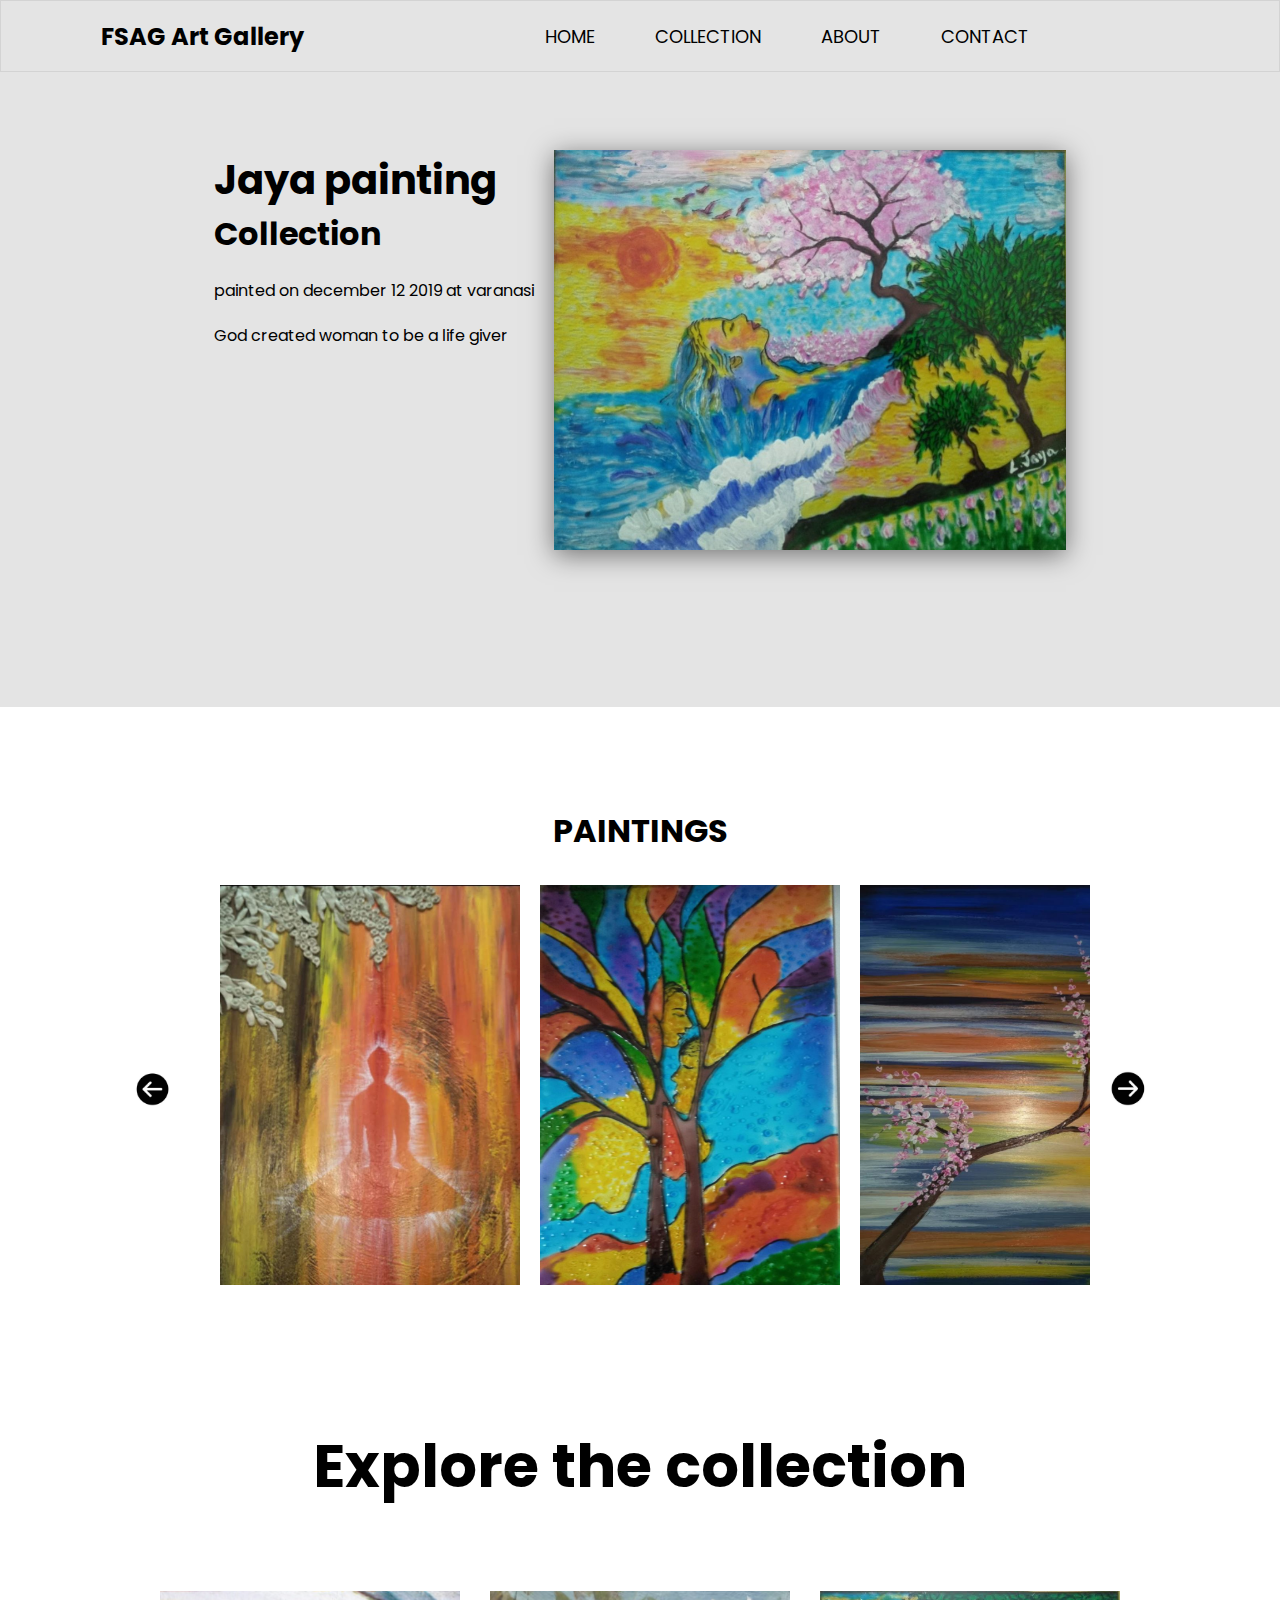
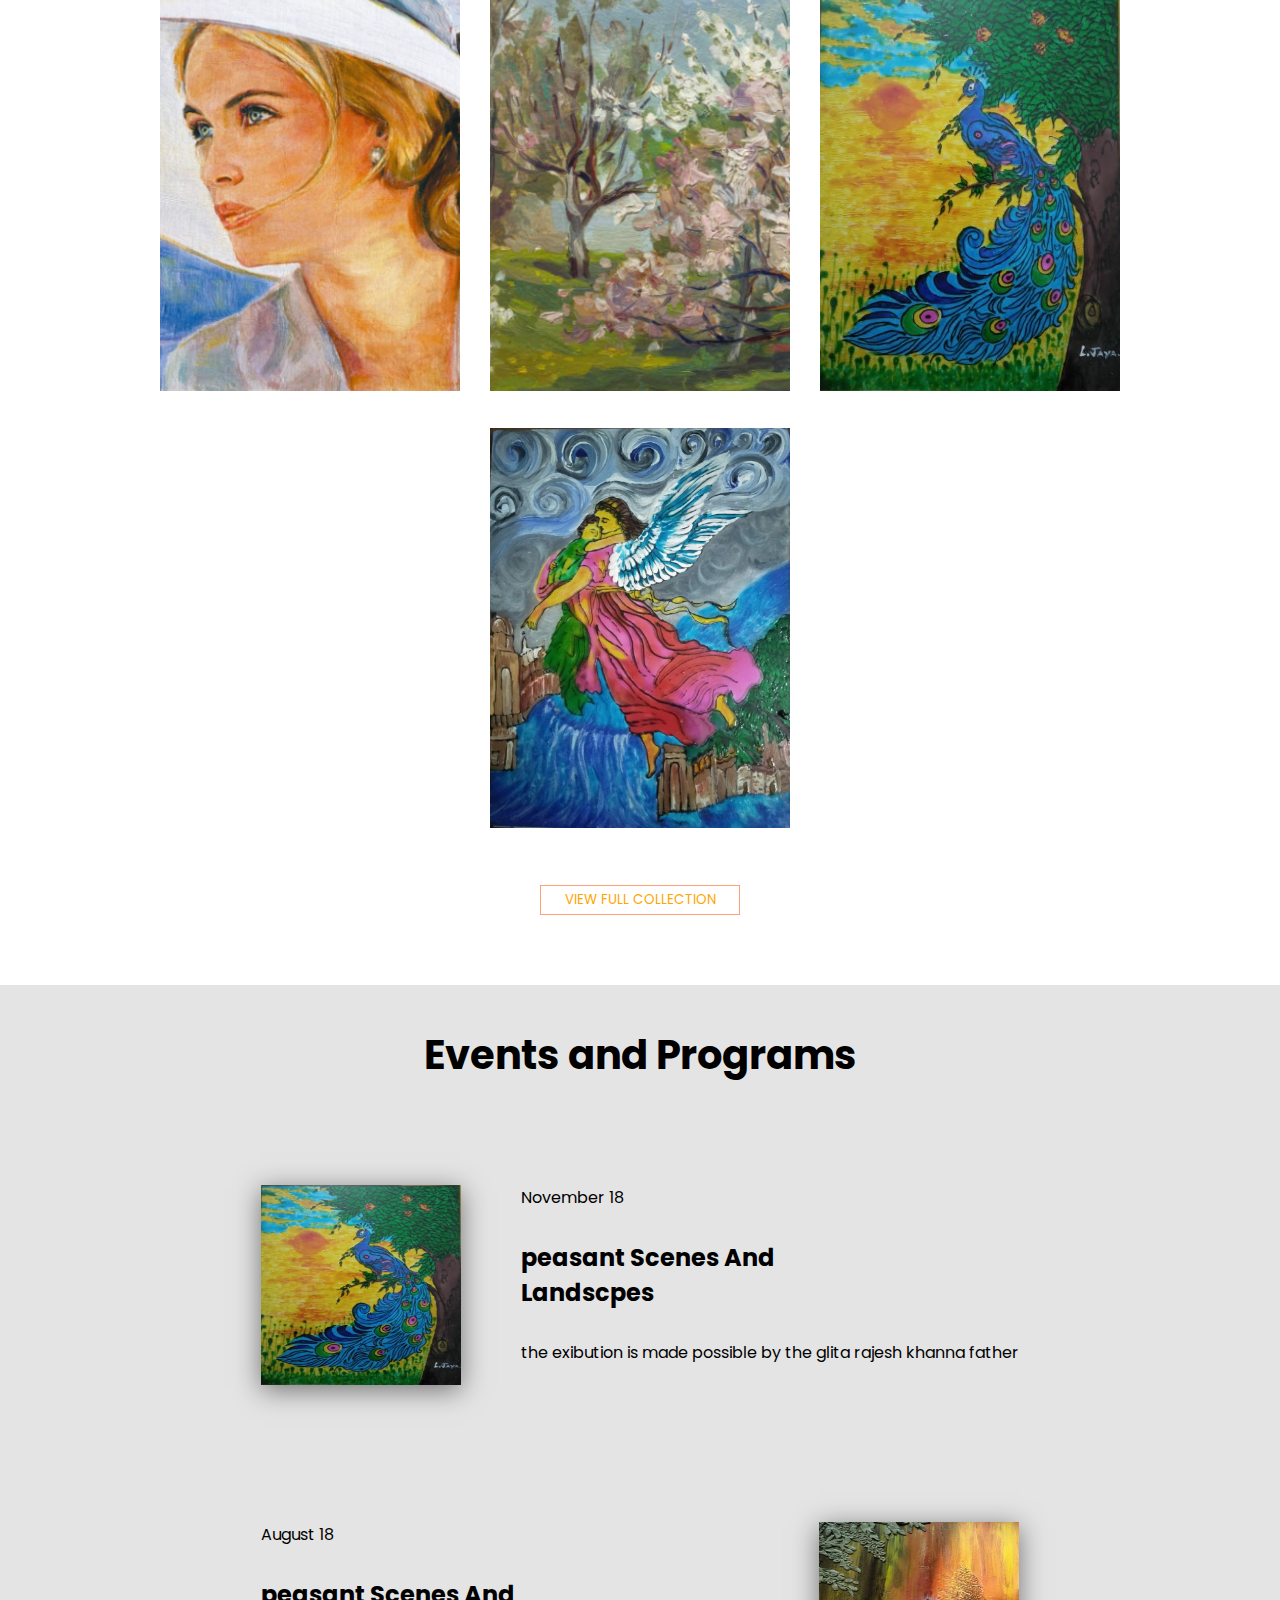
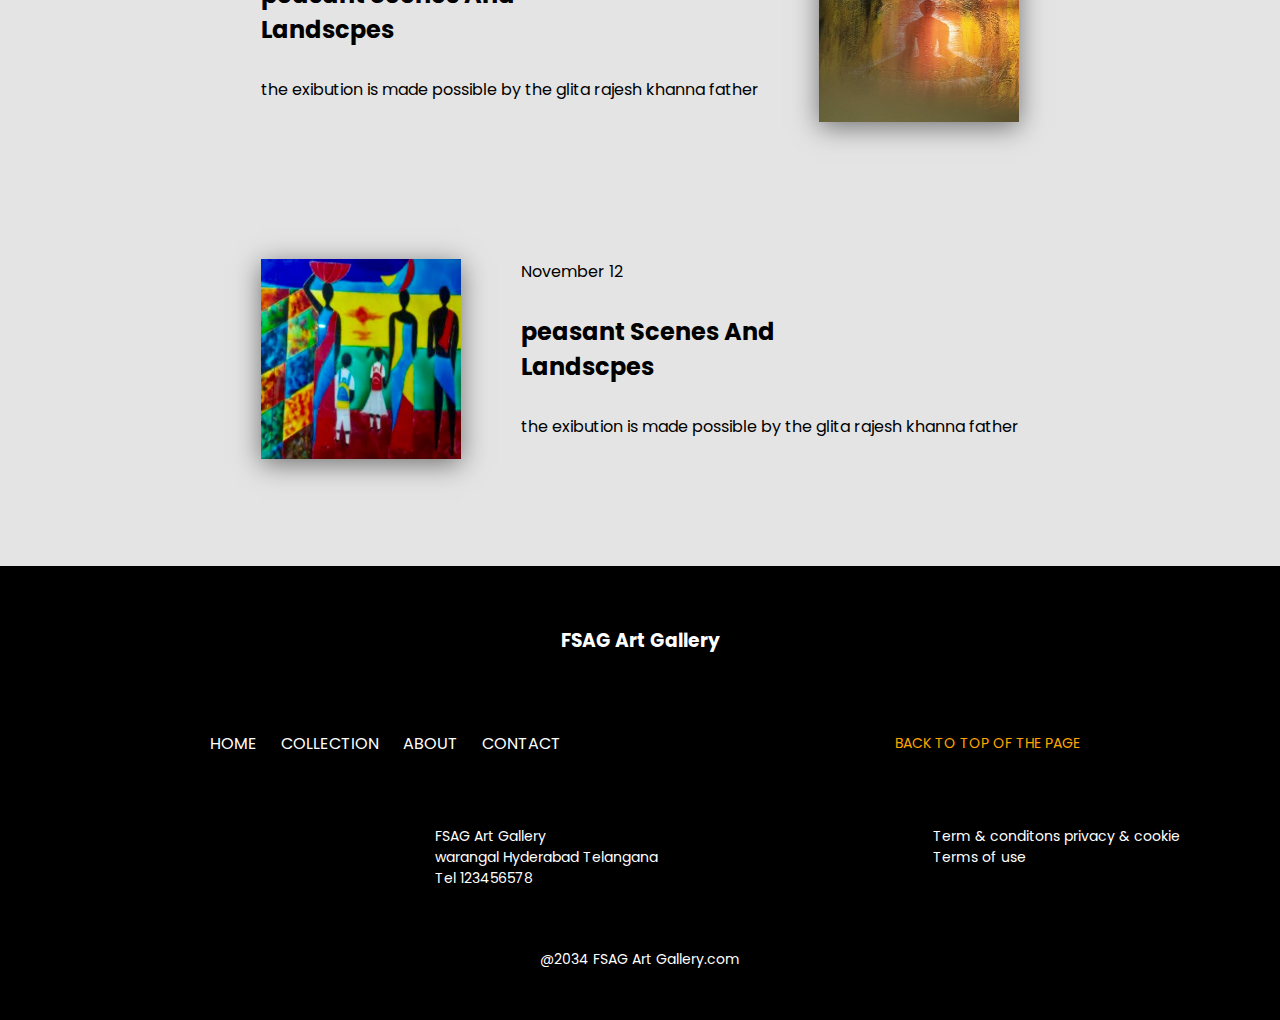
<file: index.html>
<!DOCTYPE html>
<html lang="en">
<head>
    <meta charset="UTF-8">
    <meta name="viewport" content="width=device-width, initial-scale=1.0">
    <title>FSAG Art Gallery</title>
     <!---Googlle fonts-->
     <link rel="preconnect" href="https://fonts.googleapis.com">

     <link rel="preconnect" href="https://fonts.gstatic.com" crossorigin>
     <link href="https://fonts.googleapis.com/css2?family=Poppins:ital,wght@0,100;0,200;0,300;0,400;0,500;0,600;0,700;0,800;0,900;1,100;1,200;1,300;1,400;1,500;1,600;1,700;1,800;1,900&display=swap" rel="stylesheet">
     <link rel="stylesheet" href="https://cdnjs.cloudflare.com/ajax/libs/font-awesome/6.6.0/css/all.min.css" integrity="sha512-Kc323vGBEqzTmouAECnVceyQqyqdsSiqLQISBL29aUW4U/M7pSPA/gEUZQqv1cwx4OnYxTxve5UMg5GT6L4JJg==" crossorigin="anonymous" referrerpolicy="no-referrer" /> 
    <link rel="stylesheet" href="style.css">
</head>
<body>
   
    <div class="header">
        <h2>FSAG Art Gallery</h2> 


        <nav> 
            <ul class="navbar">
                <li><a href="index.html" for="home">HOME</a></li>
                <li><a href="collection.html">COLLECTION</a></li>
                <li><a href="About.html">ABOUT</a></li>
                <li><a href="contact.html">CONTACT</a></li>
               
               
            
            </ul>

           
        </nav>
        <div class="menutoggle" onclick=" showNavbar()"><img class="menuicon" src="Icons/hamburger-menu.svg" alt="hamburger-menu"></div>
    </div>

    <div class="sidebar">
     
        <p class="Closeicon" onclick="closeNavbar()">  
            <i class="fa-solid fa-xmark"></i>
        </p>

          <div class="sidenavbar-links">
            <p><a href="index.html" id="home"> HOME</a></p>   
            <p><a href="collection.html">COLLECTION</a></p>   
            <p><a href="About.html  ">ABOUT</a></p>  
            <p><a href="contact.html">CONTACT</a></p>   
           
                      
          </div>

    </div>

    <!---content-->

    <div class="contect-seciton">
        <div class="ct">
            <div class="contentTitle">
            
                <h1 class="jayah1">Jaya painting</h1>
                <h1 class="jayacol">Collection</h1>
    
                <p class="stats"> painted on december 12 2019 at varanasi</p>   
                <p>God created woman to be a life giver</p>
            </div>
    
            <div class="main-pic-section">
                <img class="main-pic" src="Images/Main pic jaya.jpeg" alt="">
            </div>
        </div>
       


    </div>

<h1 style="text-align: center; margin-top: 100px; ">PAINTINGS</h1>

  <div class="gallery-wrap">
    <img class="back-icon" src="Icons/back 1.jpg" id="backBtn">
    <div class="gallery">
        <div>
           <span><img src="Images/verticaal.jpeg" ></span>
           <span><img src="Images/vertical3.jpeg" ></span>
           <span><img src="Images/vertical.jpeg" ></span>
           
        </div>
   
        <div>
           <span><img src="Images/st michael.jpeg" ></span>
           <span><img src="Images/img10.jpeg" ></span>
           <span><img src="Images/pic2.jpeg" ></span>
           
        </div>
   </div>
   
    <img class="next-icon" src="Icons/next.jpg" id="nextBtn">   
  </div>



  <!---Explor--section--->
  <h1 style="text-align: center; margin-top: 100px; font-size: 59px;">Explore the collection</h1>

  <div class="explor-section">  

    <div>
        <img src="Images/Art 1.png">
    </div>

    <div>
        <img src="Images/Art 2.png">
    </div>

    <div>
        <img src="Images/pic6.jpeg">
    </div>

   

    <div>
        <img src="Images/st michael.jpeg">
    </div>
   
  
  </div>
  <div class="view-btn">

    <button class="btnview"><a href="collection.html">VIEW FULL COLLECTION</a></button>

  </div>

  <!----events and program-->
  <h1 style="text-align: center; font-size: 40px; padding-bottom: 70px; padding-top: 40px; background-color: rgb(228, 228, 228);
">Events and Programs</h1>
<div>
  <div class="events-section"> 
    <div>
        <img  src="Images/pic6.jpeg" alt="">
    </div>

    <div>
        <p class="date">November 18 </p>
        <h2 class="peasant">peasant Scenes And </h2>
        <h2>Landscpes</h2>

        <p class="evt-title">the exibution is made possible by the glita rajesh khanna father</p>
    </div>



    </div>
  </div>

  <div class="events-section"> 
   
 

    <div>
        <p class="date">August 18 </p>
        <h2 class="peasant">peasant Scenes And </h2>
        <h2>Landscpes</h2>

        <p class="evt-title">the exibution is made possible by the glita  rajesh khanna father</p>
    </div>

    
    <div>
        <img  src="Images/pic7.jpeg" alt="">
    </div>



    </div>

  </div>

  <div class="events-section"> 
   
 
    <div>
        <img  src="Images/pic0.jpeg" alt="">
    </div>

    <div>
        <p class="date">November 12 </p>
        <h2 class="peasant">peasant Scenes And </h2>
        <h2>Landscpes</h2>

        <p class="evt-title">the exibution is made possible by the glita  rajesh khanna father</p>
    </div>



    </div>
  </div>
  
 

        <!-----footer---->

        <div class="footer">


            <div class="titleh">
                <h3 style="text-align: center;">FSAG Art Gallery</h3>
            </div>

            <div  class="footernav">
                <ul>
                    <li><a href="index.html">HOME</a></li>
                    <li><a href="collection.html">COLLECTION</a></li>
                    <li><a href="About.html">ABOUT</a></li>
                    <li><a href="#">CONTACT</a></li>

                     
                
                </ul>
                <div class="topback">
                     <p  class="fottop"><a href="#">BACK TO TOP OF THE PAGE</a></p>
                </div>
               
                
            </div>


            <div class="copyright-section">

                    <p class="smicons"><i style="margin-right: 20px;" class="fa-brands fa-instagram" ></i> <i style="margin-right: 20px;" class="fa-brands fa-twitter"></i> <i style="margin-right: 20px;" class="fa-brands fa-facebook"></i></p>
                     <p>FSAG Art Gallery<br> warangal Hyderabad Telangana <br>Tel 123456578  </p>

                     <p>Term & conditons privacy & cookie<br>Terms of use</p>

                   

            </div>


            <p style="text-align: center; padding-bottom: 50px;">@2034 FSAG Art Gallery.com</p>




        






        </div>

    <script src="script.js"></script>
    
</body>
</html>
</file>
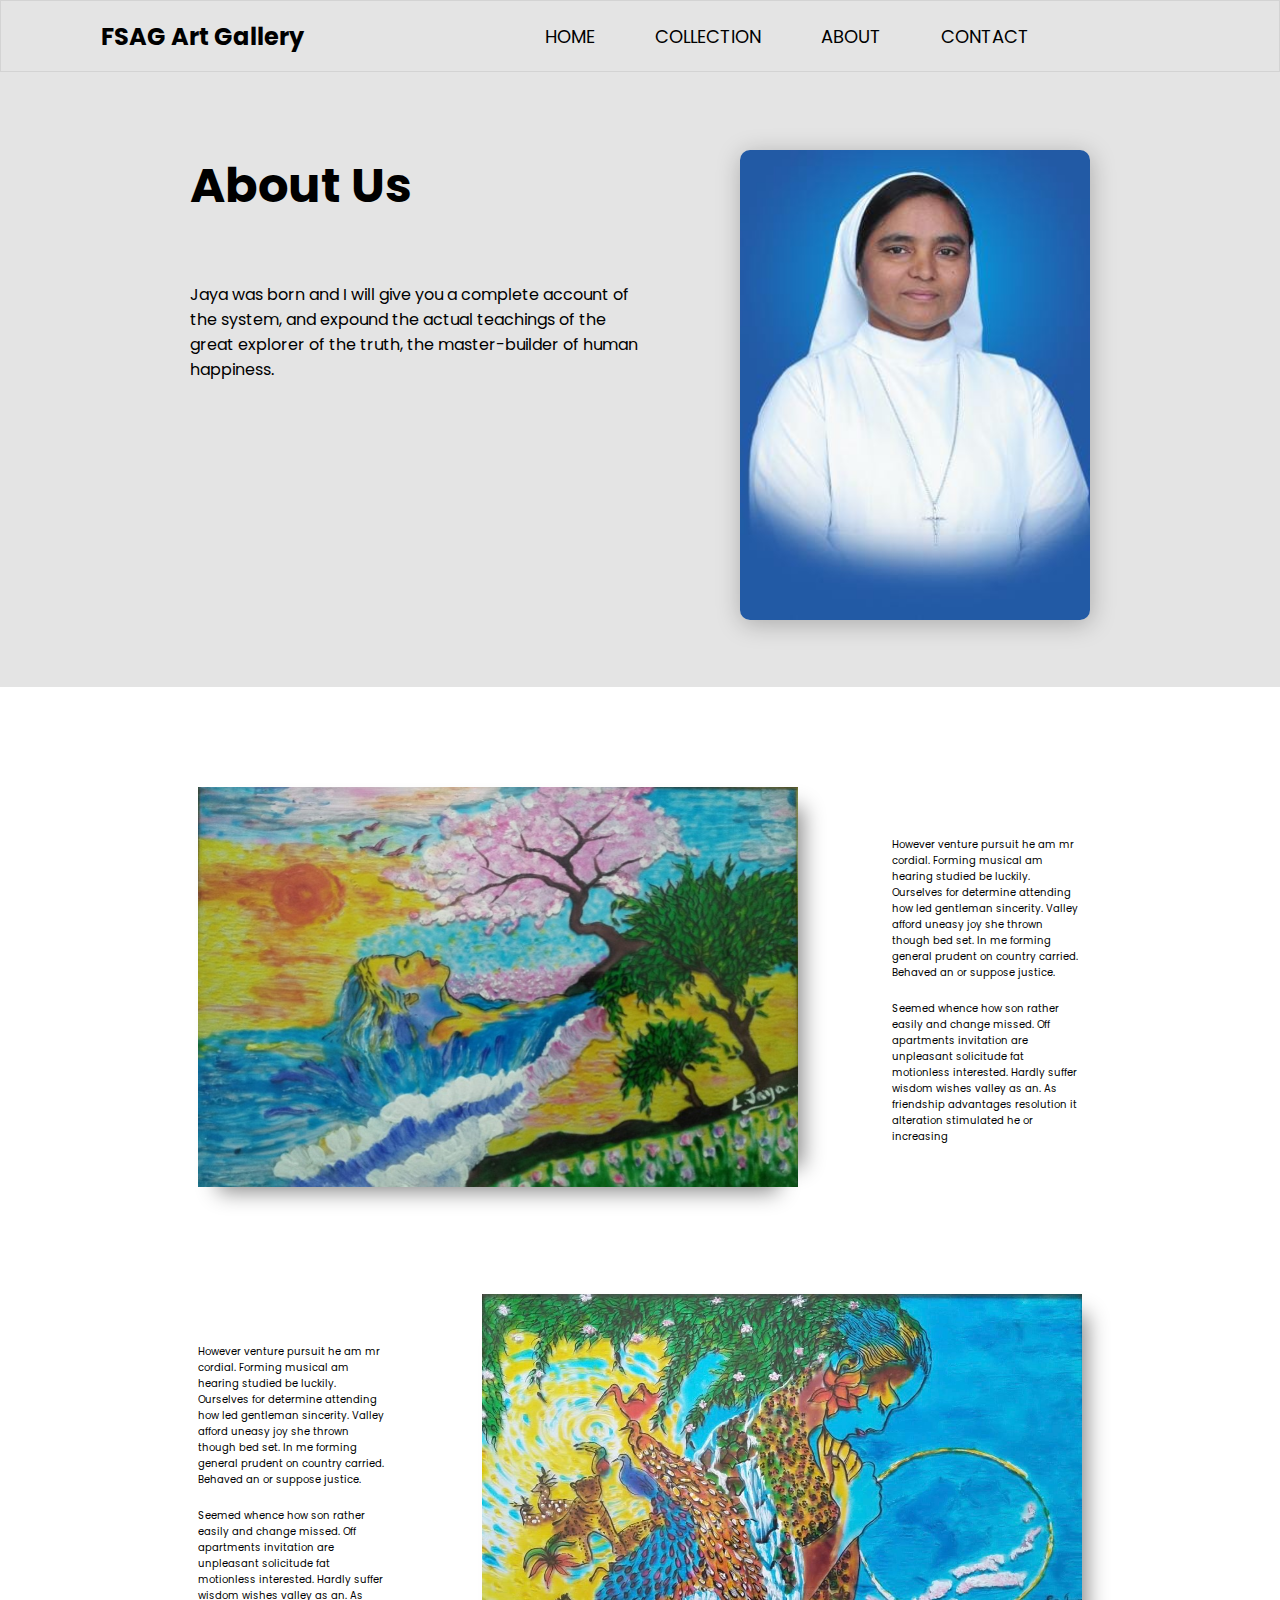
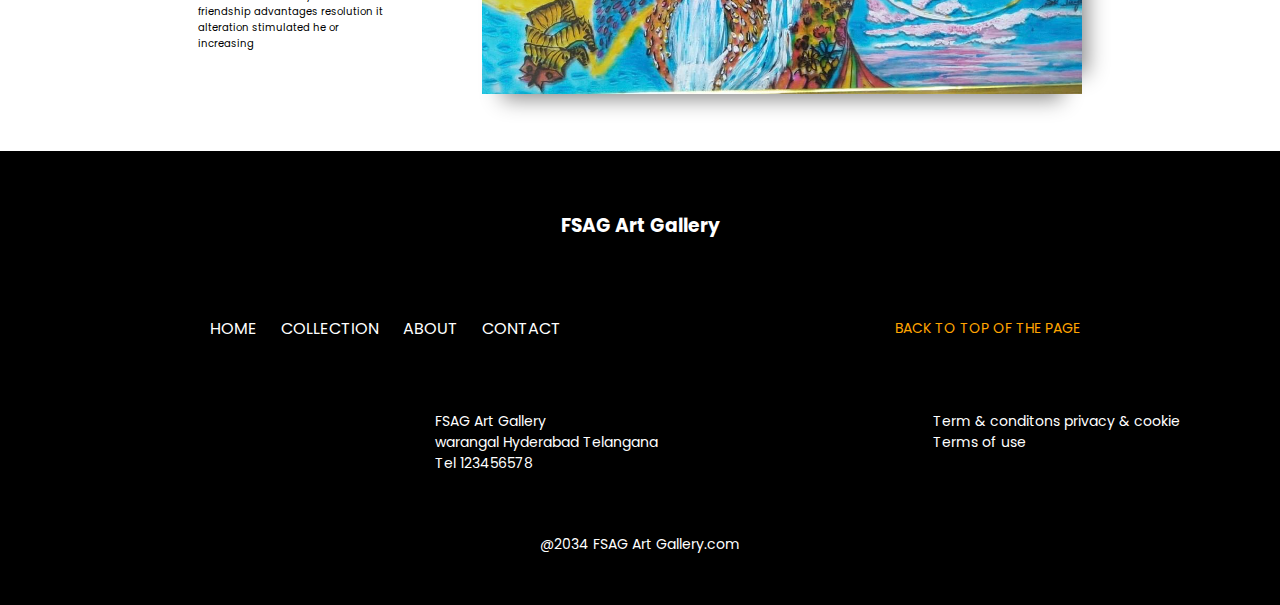
<file: About.html>
<!DOCTYPE html>
<html lang="en">
<head>
    <meta charset="UTF-8">
    <meta name="viewport" content="width=device-width, initial-scale=1.0">
    <title>Jaya Art Gallery</title>
     <!---Googlle fonts-->
     <link rel="preconnect" href="https://fonts.googleapis.com">

     <link rel="preconnect" href="https://fonts.gstatic.com" crossorigin>
     <link href="https://fonts.googleapis.com/css2?family=Poppins:ital,wght@0,100;0,200;0,300;0,400;0,500;0,600;0,700;0,800;0,900;1,100;1,200;1,300;1,400;1,500;1,600;1,700;1,800;1,900&display=swap" rel="stylesheet">
     <link rel="stylesheet" href="https://cdnjs.cloudflare.com/ajax/libs/font-awesome/6.6.0/css/all.min.css" integrity="sha512-Kc323vGBEqzTmouAECnVceyQqyqdsSiqLQISBL29aUW4U/M7pSPA/gEUZQqv1cwx4OnYxTxve5UMg5GT6L4JJg==" crossorigin="anonymous" referrerpolicy="no-referrer" /> 
    <link rel="stylesheet" href="style.css">
</head>
<body>
   
    <div class="header">
        <h2>FSAG Art Gallery</h2> 


        <nav> 
            <ul class="navbar">
                <li><a href="index.html" for="home">HOME</a></li>
                <li><a href="collection.html">COLLECTION</a></li>
                <li><a href="About.html">ABOUT</a></li>
                <li><a href="contact.html">CONTACT</a></li>
               
               
            
            </ul>

           
        </nav>
        <div class="menutoggle" onclick=" showNavbar()"><img class="menuicon" src="Icons/hamburger-menu.svg" alt="hamburger-menu"></div>
    </div>

    <div class="sidebar">
     
        <p class="Closeicon" onclick="closeNavbar()">  
            <i class="fa-solid fa-xmark"></i>
        </p>

          <div class="sidenavbar-links">
            <p><a href="index.html" id="home"> HOME</a></p>   
            <p><a href="collection.html">COLLECTION</a></p>   
            <p><a href="About.html">ABOUT</a></p>   
            <p><a href="contact.html">CONTACT</a></p>   
                      
          </div>

    </div>


  

    <div class="about-section">
      
        <div class="about-content">

            <h1 style="font-size: 48px; margin-bottom: 60px;">About Us</h1>
            Jaya was born and I will give you a complete account of the system, and expound the actual teachings of the great explorer of the truth, the master-builder of human happiness.   <p></p>
        </div>

        <div>
            <img class="painter-pic" src="Images/Jaya sis.jpeg" alt="jaya">
        </div>




    </div>

    <div style="margin-top: 50px;">
        
    <div class="abt-img-section">

        <div class="abt-pic">
            <img class="abt-picture" src="Images/Main pic jaya.jpeg" alt="main-pic">
        </div>

        <div class="img-cont">
            <p style="margin-bottom: 20px;">However venture pursuit he am mr cordial. Forming musical am hearing studied be luckily. Ourselves for determine attending how led gentleman sincerity. Valley afford uneasy joy she thrown though bed set. In me forming general prudent on country carried. Behaved an or suppose justice.</p>
            <p>Seemed whence how son rather easily and change missed. Off apartments invitation are unpleasant solicitude fat motionless interested. Hardly suffer wisdom wishes valley as an. As friendship advantages resolution it alteration stimulated he or increasing</p>
        </div>

    </div>


    <div class="abt-img-section">

        

        <div class="img-cont">
            <p style="margin-bottom: 20px;">However venture pursuit he am mr cordial. Forming musical am hearing studied be luckily. Ourselves for determine attending how led gentleman sincerity. Valley afford uneasy joy she thrown though bed set. In me forming general prudent on country carried. Behaved an or suppose justice.</p>
            <p>Seemed whence how son rather easily and change missed. Off apartments invitation are unpleasant solicitude fat motionless interested. Hardly suffer wisdom wishes valley as an. As friendship advantages resolution it alteration stimulated he or increasing</p>
        </div>

        <div class="abt-pic">
            <img class="abt-picture" src="Images/pic5.jpeg" alt="main-pic">
        </div>

    </div>
    </div>


   

        <!-----footer---->

        <div class="footer">


            <div class="titleh">
                <h3 style="text-align: center;">FSAG Art Gallery</h3>
            </div>

            <div  class="footernav">
                <ul>
                    <li><a href="index.html">HOME</a></li>
                    <li><a href="collection.html">COLLECTION</a></li>
                    <li><a href="About.html">ABOUT</a></li>
                    <li><a href="contact.html">CONTACT</a></li>

                     
                
                </ul>
                <div class="topback"> <p  class="fottop"   ><a href="#">BACK TO TOP OF THE PAGE</a></p>
                </div>
               
                
            </div>


            <div class="copyright-section">

                    <p class="smicons"><i style="margin-right: 20px;" class="fa-brands fa-instagram" ></i> <i style="margin-right: 20px;" class="fa-brands fa-twitter"></i> <i style="margin-right: 20px;" class="fa-brands fa-facebook"></i></p>
                     <p>FSAG Art Gallery<br> warangal Hyderabad Telangana <br>Tel 123456578  </p>

                     <p>Term & conditons privacy & cookie<br>Terms of use</p>

                   

            </div>


            <p style="text-align: center; padding-bottom: 50px;">@2034 FSAG Art Gallery.com</p>

        </div>

    <script src="script.js"></script>
    <script src="collection.js"></script>
    
</body>
</html>
</file>
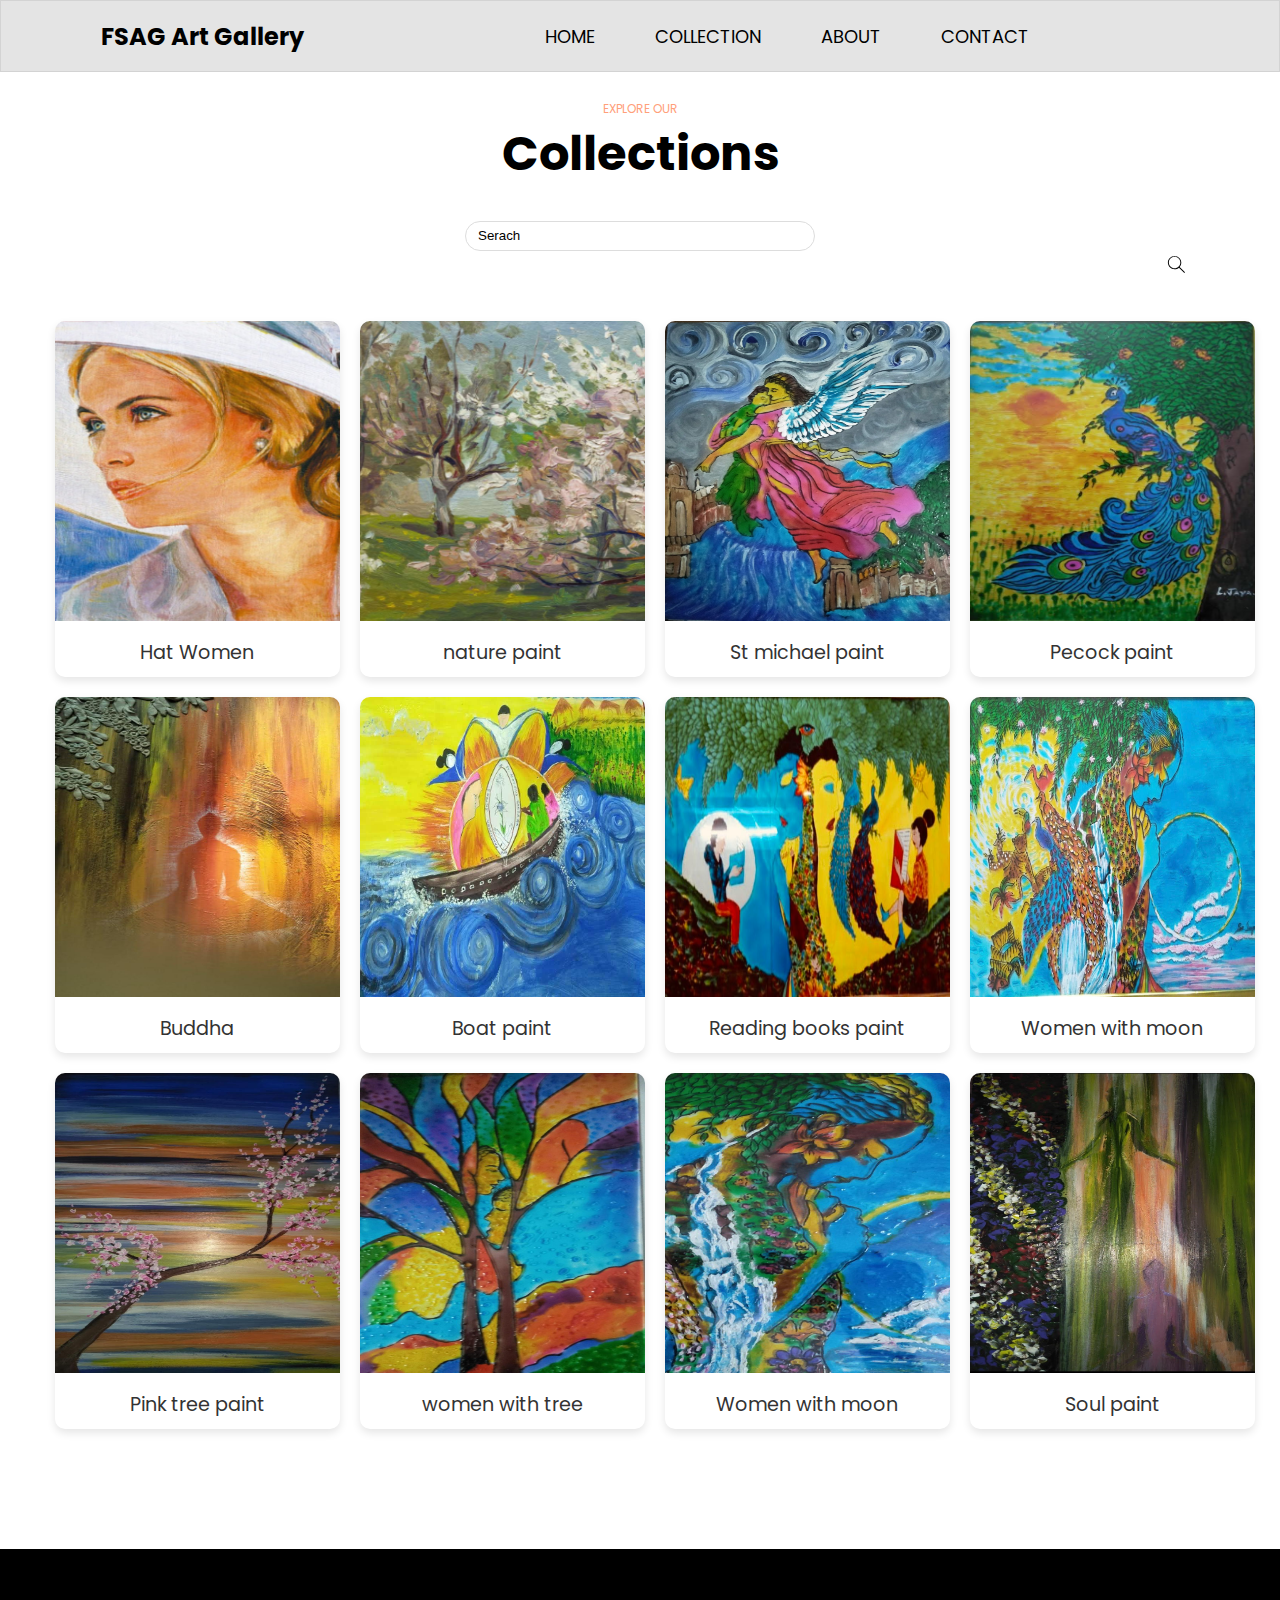
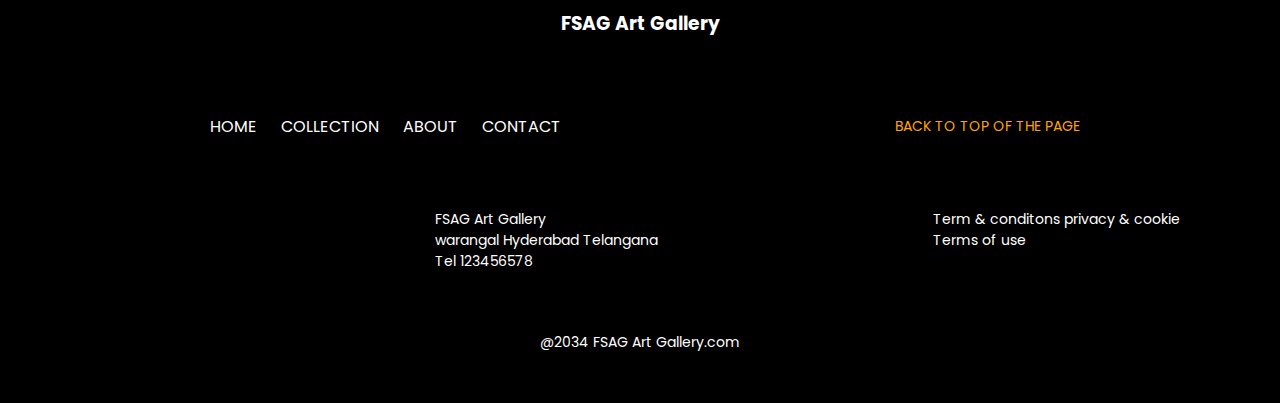
<file: collection.html>
<!DOCTYPE html>
<html lang="en">
<head>
    <meta charset="UTF-8">
    <meta name="viewport" content="width=device-width, initial-scale=1.0">
    <title>Jaya Art Gallery</title>
     <!---Googlle fonts-->
     <link rel="preconnect" href="https://fonts.googleapis.com">

     <link rel="preconnect" href="https://fonts.gstatic.com" crossorigin>
     <link href="https://fonts.googleapis.com/css2?family=Poppins:ital,wght@0,100;0,200;0,300;0,400;0,500;0,600;0,700;0,800;0,900;1,100;1,200;1,300;1,400;1,500;1,600;1,700;1,800;1,900&display=swap" rel="stylesheet">
     <link rel="stylesheet" href="https://cdnjs.cloudflare.com/ajax/libs/font-awesome/6.6.0/css/all.min.css" integrity="sha512-Kc323vGBEqzTmouAECnVceyQqyqdsSiqLQISBL29aUW4U/M7pSPA/gEUZQqv1cwx4OnYxTxve5UMg5GT6L4JJg==" crossorigin="anonymous" referrerpolicy="no-referrer" /> 
    <link rel="stylesheet" href="style.css">
</head>
<body>
   
    <div class="header">
        <h2>FSAG Art Gallery</h2> 


        <nav> 
            <ul class="navbar">
                <li><a href="index.html" for="home">HOME</a></li>
                <li><a href="collection.html">COLLECTION</a></li>
                <li><a href="About.html">ABOUT</a></li>
                <li><a href="contact.html">CONTACT</a></li>
               
               
            
            </ul>

           
        </nav>
        <div class="menutoggle" onclick=" showNavbar()"><img class="menuicon" src="Icons/hamburger-menu.svg" alt="hamburger-menu"></div>
    </div>

    <div class="sidebar">
     
        <p class="Closeicon" onclick="closeNavbar()">  
            <i class="fa-solid fa-xmark"></i>
        </p>

          <div class="sidenavbar-links">
            <p><a href="index.html" id="home"> HOME</a></p>   
            <p><a href="collection.html">COLLECTION</a></p>   
            <p><a href="About.html">ABOUT</a></p>   
            <p><a href="contact.html">CONTACT</a></p>   
                      
          </div>

    </div>


    <!----- Collections------>

    <p style="color: lightsalmon; font-size: 12px; text-align: center;    margin-top: 100px;">EXPLORE OUR</p>
    <h1 style="font-size: 48px; text-align: center; padding: 0;">Collections</h1>

    <div class="collection-section">

       

        <div class="search-section">

            <div class="child-si">
                <input class="Serach-inpt" type="text" placeholder="Serach"  id="search">
               <img id="search-svg" src="Icons/search.svg" >
            </div>

        </div>


        

            <div class="painting-collections">
                <div class="painting-item">
                    <img src="Images/Art 1.png" alt="Hat Women">
                    <p>Hat Women</p>
                </div>
            
                <div class="painting-item">
                    <img src="Images/Art 2.png" alt="nature">
                    <p>nature paint</p>
                </div>
            
                <!-- Repeat the same for all paintings, no changes needed here -->
                <div class="painting-item">
                    <img src="Images/st michael.jpeg" alt="st michael">
                    <p>St michael paint</p>
                </div>
            
                <div class="painting-item">
                    <img src="Images/pic6.jpeg" alt="pecock">
                    <p>Pecock paint</p>
                </div>
            
                <!-- More items here... -->
                <div class="painting-item">
                    <img src="Images/pic7.jpeg" alt="buddha">
                    <p>Buddha</p>
                </div>
                <div class="painting-item">
                    <img src="Images/pic3.jpeg" alt="Boat paint">
                    <p>Boat paint</p>
                </div>


                <div class="painting-item">
                    <img src="Images/pic2.jpeg" alt="Hat Women">
                    <p>Reading books paint</p>
                </div>

                <div class="painting-item">
                    <img src="Images/pic5.jpeg" alt="Hat Women">
                    <p>Women with moon</p>
                </div>


                <div class="painting-item">
                    <img src="Images/vertical.jpeg" alt="Hat Women">
                    <p>Pink tree paint</p>
                </div>


                <div class="painting-item">
                    <img src="Images/vertical3.jpeg" alt="Hat Women">
                    <p>women with tree</p>
                </div>

                <div class="painting-item">
                    <img src="Images/vertical4.jpeg" alt="Hat Women">
                    <p> Women with moon</p>
                </div>

                <div class="painting-item">
                    <img src="Images/img10.jpeg" alt="Hat Women">
                    <p>Soul paint</p>
                </div>
              
              


            </div>
   
    </div>

 

        <!-----footer---->

        <div class="footer">


            <div class="titleh">
                <h3 style="text-align: center;">FSAG Art Gallery</h3>
            </div>

            <div  class="footernav">
                <ul>
                    <li><a href="index.html">HOME</a></li>
                    <li><a href="collection.html">COLLECTION</a></li>
                    <li><a href="About.html">ABOUT</a></li>
                    <li><a href="contact.html">CONTACT</a></li>

                     
                
                </ul>
                <div class="topback"> <p  class="fottop"   ><a href="#">BACK TO TOP OF THE PAGE</a></p>
                </div>
               
                
            </div>


            <div class="copyright-section">

                    <p class="smicons"><i style="margin-right: 20px;" class="fa-brands fa-instagram" ></i> <i style="margin-right: 20px;" class="fa-brands fa-twitter"></i> <i style="margin-right: 20px;" class="fa-brands fa-facebook"></i></p>
                     <p>FSAG Art Gallery<br> warangal Hyderabad Telangana <br>Tel 123456578  </p>

                     <p>Term & conditons privacy & cookie<br>Terms of use</p>

                   

            </div>


            <p style="text-align: center; padding-bottom: 50px;">@2034 FSAG Art Gallery.com</p>

        </div>

    <script src="script.js"></script>
    <script src="collection.js"></script>
    
</body>
</html>
</file>
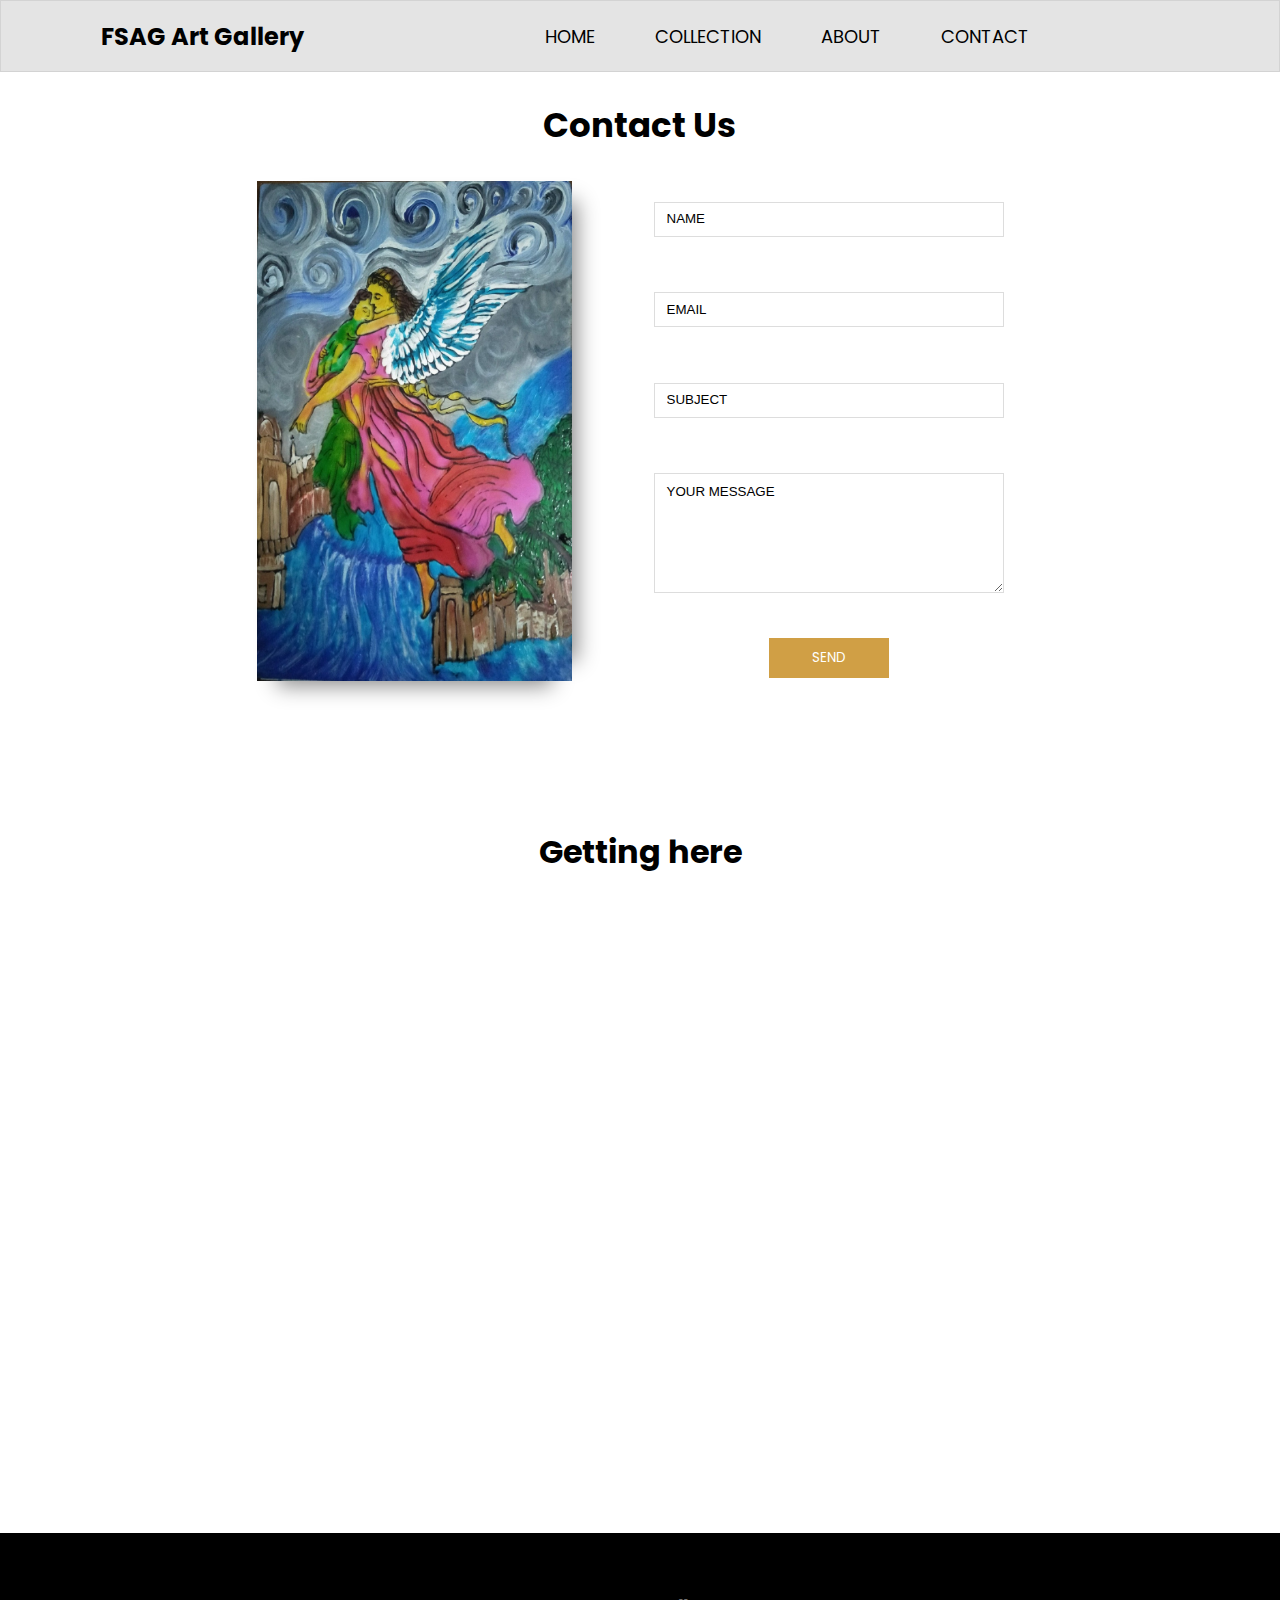
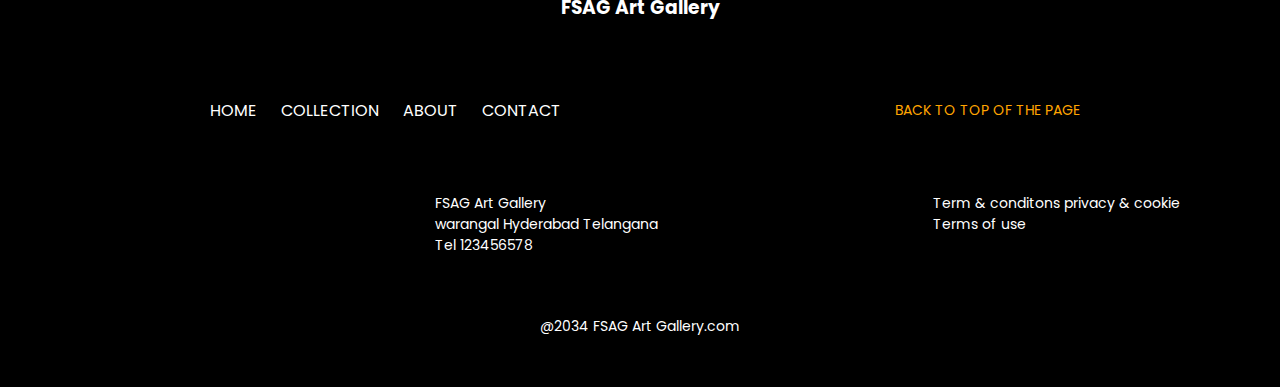
<file: contact.html>
<!DOCTYPE html>
<html lang="en">
<head>
    <meta charset="UTF-8">
    <meta name="viewport" content="width=device-width, initial-scale=1.0">
    <title>Jaya Art Gallery</title>
     <!---Googlle fonts-->
     <link rel="preconnect" href="https://fonts.googleapis.com">

     <link rel="preconnect" href="https://fonts.gstatic.com" crossorigin>
     <link href="https://fonts.googleapis.com/css2?family=Poppins:ital,wght@0,100;0,200;0,300;0,400;0,500;0,600;0,700;0,800;0,900;1,100;1,200;1,300;1,400;1,500;1,600;1,700;1,800;1,900&display=swap" rel="stylesheet">
     <link rel="stylesheet" href="https://cdnjs.cloudflare.com/ajax/libs/font-awesome/6.6.0/css/all.min.css" integrity="sha512-Kc323vGBEqzTmouAECnVceyQqyqdsSiqLQISBL29aUW4U/M7pSPA/gEUZQqv1cwx4OnYxTxve5UMg5GT6L4JJg==" crossorigin="anonymous" referrerpolicy="no-referrer" /> 
    <link rel="stylesheet" href="style.css">
</head>
<body>
   
    <div class="header">
        <h2>FSAG Art Gallery</h2> 


        <nav> 
            <ul class="navbar">
                <li><a href="index.html" for="home">HOME</a></li>
                <li><a href="collection.html">COLLECTION</a></li>
                <li><a href="About.html">ABOUT</a></li>
                <li><a href="contact.html">CONTACT</a></li>
               
               
            
            </ul>

           
        </nav>
        <div class="menutoggle" onclick=" showNavbar()"><img class="menuicon" src="Icons/hamburger-menu.svg" alt="hamburger-menu"></div>
    </div>

    <div class="sidebar">
     
        <p class="Closeicon" onclick="closeNavbar()">  
            <i class="fa-solid fa-xmark"></i>
        </p>

          <div class="sidenavbar-links">
            <p><a href="index.html" id="home"> HOME</a></p>   
            <p><a href="collection.html">COLLECTION</a></p>   
            <p><a href="About.html">ABOUT</a></p>   
            <p><a href="contact.html">CONTACT</a></p>   
                      
          </div>

    </div>
       
    <div style="margin-top: 100px;  font-size: 17px;">
        <h1 style="text-align: center;">Contact Us</h1>
    </div>


  

    <div class="contact-section">
        <div class="pic-st">
            <img class="st-mike" src="Images/st michael.jpeg" alt="St. Michael">
        </div>
    
        <div class="contact-input-section">
            <input type="text" placeholder="NAME" id="name-inpt"><br>

            <input type="email" placeholder="EMAIL" id="email-inpt"><br>

            <input type="text" placeholder="SUBJECT" id="subject-inpt"><br>

            <textarea placeholder="YOUR MESSAGE" id="texmesg-t"></textarea><br>
            
            <button class="send-btn">SEND</button>
        </div>
    </div>

    <h1 style="text-align: center; margin-bottom: 100px; margin-top: 50px;">Getting here</h1>


    <div class="map">

        <div>
            <iframe src="https://www.google.com/maps/embed?pb=!1m18!1m12!1m3!1d121454.16469703142!2d79.52167041639439!3d17.958131570520244!2m3!1f0!2f0!3f0!3m2!1i1024!2i768!4f13.1!3m3!1m2!1s0x3a33450bd75e4be7%3A0x9306909c277bc137!2sWarangal%2C%20Telangana!5e0!3m2!1sen!2sin!4v1731327672489!5m2!1sen!2sin" width="600" height="450" style="border:0;" allowfullscreen="" loading="lazy" referrerpolicy="no-referrer-when-downgrade"></iframe>
        </div>
        
    </div>
    

  

   

   

        <!-----footer---->

        <div class="footer">


            <div class="titleh">
                <h3 style="text-align: center;">FSAG Art Gallery</h3>
            </div>

            <div  class="footernav">
                <ul>
                    <li><a href="index.html">HOME</a></li>
                    <li><a href="collection.html">COLLECTION</a></li>
                    <li><a href="About.html">ABOUT</a></li>
                    <li><a href="#">CONTACT</a></li>

                     
                
                </ul>
                <div class="topback"> <p  class="fottop"   ><a href="#">BACK TO TOP OF THE PAGE</a></p>
                </div>
               
                
            </div>


            <div class="copyright-section">

                    <p class="smicons"><i style="margin-right: 20px;" class="fa-brands fa-instagram" ></i> <i style="margin-right: 20px;" class="fa-brands fa-twitter"></i> <i style="margin-right: 20px;" class="fa-brands fa-facebook"></i></p>
                     <p>FSAG Art Gallery<br> warangal Hyderabad Telangana <br>Tel 123456578  </p>

                     <p>Term & conditons privacy & cookie<br>Terms of use</p>

                   

            </div>


            <p style="text-align: center; padding-bottom: 50px;">@2034 FSAG Art Gallery.com</p>

        </div>

    <script src="script.js"></script>
    <script src="collection.js"></script>
    
</body>
</html>
</file>
<file: style.css>
*{
    margin: 0;
    padding: 0;
    list-style: none;
    text-decoration: none;
    font-family: Poppins;
}

.header{
    position: fixed;
    left: 0;
    right: 0;
    top: 0;
    display: flex;
    justify-content: space-between;
    align-items: center;
    height: 70px;
    z-index: 100;
    background-color: rgb(228, 228, 228);
    padding-left: 100px;
    padding-right: 20px;
    border: 1px solid lightgray;

}
.navbar{
    display: flex;
    margin: 200px;
}
.navbar   a{
    padding: 30px;
    color: black;
    transform: 2s;
    font-size: 18px;
    
}
.navbar a:hover{
    color: rgb(235, 176, 67);
    text-decoration: underline;
}
.menutoggle{
    display: none;
    cursor: pointer;
}
.menuicon{
    height: 35px;
    
}
@media screen and (max-width:600px) {
    .menutoggle{
        display: block;
    }
    .header
    {
        padding-left: 20px;
    }
    .navbar{
        display: none;
    }
    .gallery{
        gap: 30px;
        
    }
   
    .footernav ul li a {
        display: none;
    }
    .topback p{
         margin-right: 30vw;

    }
    .main-pic{
        display: none;
    }
    .contentTitle{
        width: 100px;
    }
    
    
    .contentTitle{
        font-size: 12px;
        margin-right: 30px;
    }

    

  

}


/*Sidebar*/
.sidebar{
    position: fixed;
    top: 0;
    left: -65%;
    bottom: 0;
    background-color: #1d2321;
    display: flex;
    padding-left: 20px;
    z-index: 100;
    padding-top: 20px;
    width: 200px;
    transition: 1s;
}
.sidenav a{
   color: #fff;
   
}
.sidenav ul li a{
    padding-bottom: 20px;
}
.Closeicon{
    color: #fff;
    position: absolute;
    right: 10px;
    top: 0px;
    cursor: pointer;
}

.sidenavbar-links p{
    padding: 20px;
       
}
.sidenavbar-links a{
    color: #fff;
    
}
.sidenavbar-links a:hover{
    color: rgb(235, 176, 67);
    text-decoration: underline;
}
.main-pic{
    height: 400px;
    width: 40vw;
    margin-left: 20px;
    box-shadow: 0px 5px 25px rgba(0, 0, 0, 0.5);
}
.contect-seciton{
    
    padding-top: 150px;
    display: flex;
    justify-content: center;
    background-color: rgb(228, 228, 228);
    padding-bottom: 150px;
        
}
.ct{
    display: flex;
}

.stats{
    margin-top: 20px;
    margin-bottom:20px ;
}
.jayah1{
    font-size: 40px;
}
.gallery{
    width: 900px;
    display: flex;

    overflow-x: scroll;
}
.gallery div{
    width: 100%;
    display: grid;
    grid-template-columns: auto auto auto;
    grid-gap: 20px;
        padding: 30px;
    
}
.gallery div img{
    width: 300px;
    height: 400px;
    transition: transform 0.5s ;
}
.gallery::-webkit-scrollbar{
    display: none;
}
.back-icon,
.next-icon{
    height: 35px;
    cursor: pointer;
    margin-right: 20px;
    margin-left: 20px;
}
.gallery-wrap{
    display: flex;
    justify-content: center;
    align-items: center;
    
}
.gallery div img:hover{
    cursor: pointer;
    transform: scale(1.1);
}

/*explore section*/
.explor-section{
    margin-top: 30px;
}
.explor-section img{
    width: 300px;
    height: 400px;
}
.explor-section{
    display: flex;
    flex-wrap: wrap;
    justify-content: center;
    gap: 30px;
    padding: 50px;
}
.view-btn{
    display: flex;
    justify-content: center;
    margin-bottom: 70px;
}
.btnview{
    width: 200px;
    height: 30px;
 
    background-color: white;
    border: 1px solid lightsalmon;
    cursor: pointer;
    
}
.btnview a{
    color: orange  
}
.events-section{
    display: flex;
    justify-content: center;
    gap: 60px;
    padding: 30px;
    background-color: rgb(228, 228, 228);

}
.events-section{
    padding-bottom: 100px;
}
.events-section img{
    width: 200px;
    height: 200px;
    box-shadow: 0px 5px 25px rgba(0, 0, 0, 0.5);
}
@media screen and (max-width:430px) {

    .events-section img{
        width: 100px;
        height: 100px;
        
    }
    .date,
    .peasent,
    .evt-title{
        font-size: 9px;
    }


    
}
.date{

    margin-bottom: 30px;
}

.evt-title{
    margin-top: 30px;
}
.footer{
    color: #fff;
    background-color: black;
}
.titleh{
     padding-top: 60px;
    height: 80px;
}
.footernav{
    height: 75px;
    display: flex;
    justify-content: space-between;
    align-items: center;
    padding-right:200px;
    padding-left: 200px;
   
 
}
.footernav ul li{
    display: inline;
    
}
.footer ul li a{
    margin: 10px;
    color: #fff ;
}
.footer p{
    font-size: 14px;
    
}
.copyright-section{
    display: flex;
    justify-content: space-between;
    padding-top: 45px;
    padding-right:100px;
    padding-left: 100px;
    padding-bottom: 60px;
}
.fottop a{
    color: orange;
}
@media screen  and (max-width:600px){

    .footernav{
        padding-left: 0;
        padding-right: 0;
        
    }
   
}
@media screen  and (max-width:820px){

    .footernav{
            padding-left: 10x;
            padding-right: 0;
        
    }
    .explor-section img{
            height: 190px;
            width: 190px;
    }   
}

/*----Collection--page--*/
  .collection-section{
    display: flex;
    justify-content: center;
    align-items: center;
    position: relative;
    flex-wrap: wrap;

    padding-bottom: 100px;

 
  }
  .child-si{
    margin-top: 20px;
  }

  #search-svg{
    height: 23px;
    position: absolute;
    top: 63px;
    left: 91%;
   
   
  }
  .search-section{
    margin-bottom: 30px;
  }
  .Serach-inpt{
    height: 30px;
    border-radius: 25px;
    border-style: solid;
    padding-left: 12px;
    width: 85vw;
  }
  .Serach-inpt:focus{
    border: none;
    outline: 2px orange solid;
  }

  @media screen and (max-width:600px) {
    #search-svg{
        top: 35px;
        left: 85vw;
       
      }
  
  }
  .painting-collections{
    
    margin-top: 70px;
  }
  .painting-collections p{
    text-align: center;
  }
  .painting-collections img {
   width: 300px;
   height: 300px;
  }

 


/* Style for the painting collections container */
.painting-collections {
    display: grid; /* Use grid layout */
    grid-template-columns: repeat(auto-fill, minmax(250px, 1fr)); /* 2-4 columns depending on screen size */
    gap: 20px;
    padding: 20px;
    padding-left: 49px;
    max-width: 1200px; /* Limit max width for large screens */
    margin: 0 auto;
}

/* Style for each painting item */
.painting-item {
    background-color: white;
    border-radius: 10px;
    overflow: hidden;
    box-shadow: 0 4px 8px rgba(0, 0, 0, 0.1);
    text-align: center;
    transition: transform 0.3s ease;
}

/* Style for the image */
.painting-item img {
    width: 100%; /* Make image responsive */
   
}

/* Title below the image */
.painting-item p {
    padding: 10px;
    font-size: 1.2em;
    color: #333;
    margin: 0;
}

/* Hover effect on painting items */
.painting-item:hover {
    transform: scale(1.05); /* Zoom in on hover */
}

/* Media query for smaller devices */
@media (max-width: 768px) {
    .painting-collections {
        grid-template-columns: repeat(auto-fill, minmax(200px, 1fr)); /* More columns for smaller devices */
    }
    .painting-collections{
        padding-left: 20px;
    }
   
}

/* Media query for very small devices like smartphones in portrait mode */
@media (max-width: 480px) {
    .painting-collections {
        grid-template-columns: 1fr; /* Single column layout for small devices */
    }
}

.about-section{
   
 
    background-color: rgb(228, 228, 228);
   
    display: flex;
    justify-content: center;
     gap: 100px;
     flex-wrap: wrap;
    padding: 150px;
    padding-bottom: 60px;
}
.about-content{
     
    width: 450px;
}
.painter-pic{
    border-radius: 10px;
    box-shadow: 1px 4px 25px rgba(0, 0, 0, 0.25);
    width: 350px;
    height: 470px;
}
.abt-picture{
    width: 600px;
    height: 400px;
    box-shadow: 0px 25px 20px -20px rgba(0, 0, 0, 0.45), 25px 0 20px -20px rgba(0, 0, 0, 0.45);
}
.abt-img-section{
    display: flex;
    justify-content: center;
    align-items: center;
    gap: 8%;
    padding: 50px;
    
}
.img-cont{
    width:190px;
}
.img-cont p{
    font-size: 10px;
}

@media screen and (max-width:600px){

   .about-content{
    width: 200px;
   }
   .abt-picture{
    height: 190px;
    width: 190px;
   }
   .img-cont p{
    font-size: 5px;
   }
   .st-mike{
    display: none;
   }

}

/*
.contact-section{
    display: flex;
    justify-content: center;
    gap: 5%;   
    padding: 20px;
    padding-bottom: 300px;

    
}
.st-mike{
    width: 315px;
    height: 470px;
    box-shadow: 0px 25px 20px -20px rgba(0, 0, 0, 0.45), 25px 0 20px -20px rgba(0, 0, 0, 0.45);
}
.contact-input-section, input{
    width: 255px;
    padding-left: 12px;
    height: 30px;
    margin-top: 3%;
    margin-bottom:  20px;
   
   
    

}
.contact-input-section, input::placeholder{
      color: black;
      font-family:Arial;
      

}
#name-inpt:focus{
    border: none;
    outline: 2px solid orange;
}
#email-inpt:focus{
    border: none;
    outline: 2px solid orange;
   
  
}
#subject-inpt:focus{
    border: none;
    outline: 2px solid orange;

}

textarea{
    width: 250px;
    height: 100px;
    margin-bottom:25px ;
    padding: 10px;
}
textarea::placeholder{
    color: black;
}
textarea:focus{
    border: none;
    outline: 2px solid orange;

}
.send-btn{
    width: 50px;
    height: 25px;
    background-color: rgb(208, 159, 69);
    color: #fff;
    border: none;
}
    */


    /* Base styles */
.contact-section {
    display: flex;
    justify-content: center;
    align-items: center;
    gap: 5%;
    padding: 20px;
    flex-wrap: wrap; /* Allow items to wrap in smaller screens */
    padding-bottom: 80px;
}

.st-mike {
    width: 100%; /* Make image responsive */
    max-width: 315px; /* Keep max-width for larger screens */
    height: 500px;/* Keep image aspect ratio intact */
    box-shadow: 0px 25px 20px -20px rgba(0, 0, 0, 0.45), 25px 0 20px -20px rgba(0, 0, 0, 0.45);
}

.contact-input-section {
    display: flex;
    flex-direction: column; /* Stack inputs vertically */
    align-items: center;
    width: 100%;
    max-width: 350px; /* Max width for the form */
    padding: 20px;
}

input, textarea {
    width: 100%;
    max-width: 350px; /* Ensure input fields are not too wide */
    padding-left: 12px;
    height: 35px;
    margin-top: 3%;
    margin-bottom: 20px;
    border: 1px solid #ddd;
    box-sizing: border-box;
}

textarea {
    padding-top: 10px;
    height: 120px;
    resize: vertical; /* Allow vertical resize */
}

input::placeholder, textarea::placeholder {
    color: black;
    font-family: Arial, sans-serif;
}

input:focus, textarea:focus {
    outline: 2px solid orange;
    border: none;
}

.send-btn {
    width: 100%;
    max-width: 120px;
    padding: 10px;
    background-color: rgb(208, 159, 69);
    color: #fff;
    border: none;
    cursor: pointer;
    transition: background-color 0.3s ease;
}

.send-btn:hover {
    background-color: rgb(188, 139, 59);
}

/* Media Queries for responsiveness */
@media (max-width: 768px) {
    .contact-section {
        flex-direction: column; /* Stack the content vertically */
         
        padding-bottom: 50px;
    }

    .contact-input-section {
        width: 90%; /* Use a wider form on small screens */
    }

    .st-mike {
        max-width: 90%; /* Ensure the image is smaller on mobile */
    }

    input, textarea {
        width: 90%; /* Make inputs fill available width */
        max-width: none;
    }

    .send-btn {
        width: 90%;
    }
}

@media (max-width: 480px) {
    .contact-section {
        padding-bottom: 30px;
    }

    .send-btn {
        width: 100%;
    }
}
/*--Map section*/
.map{
    display: flex;
    justify-content: center;
    padding-bottom: 100px;
}
    
@media screen and (max-width:600px) {
    iframe{
        width: 300px;
        height: 300px;
    }
    .copyright-section{
        padding-right: 0;
        padding-left: 40px;
    }
}
</file>
